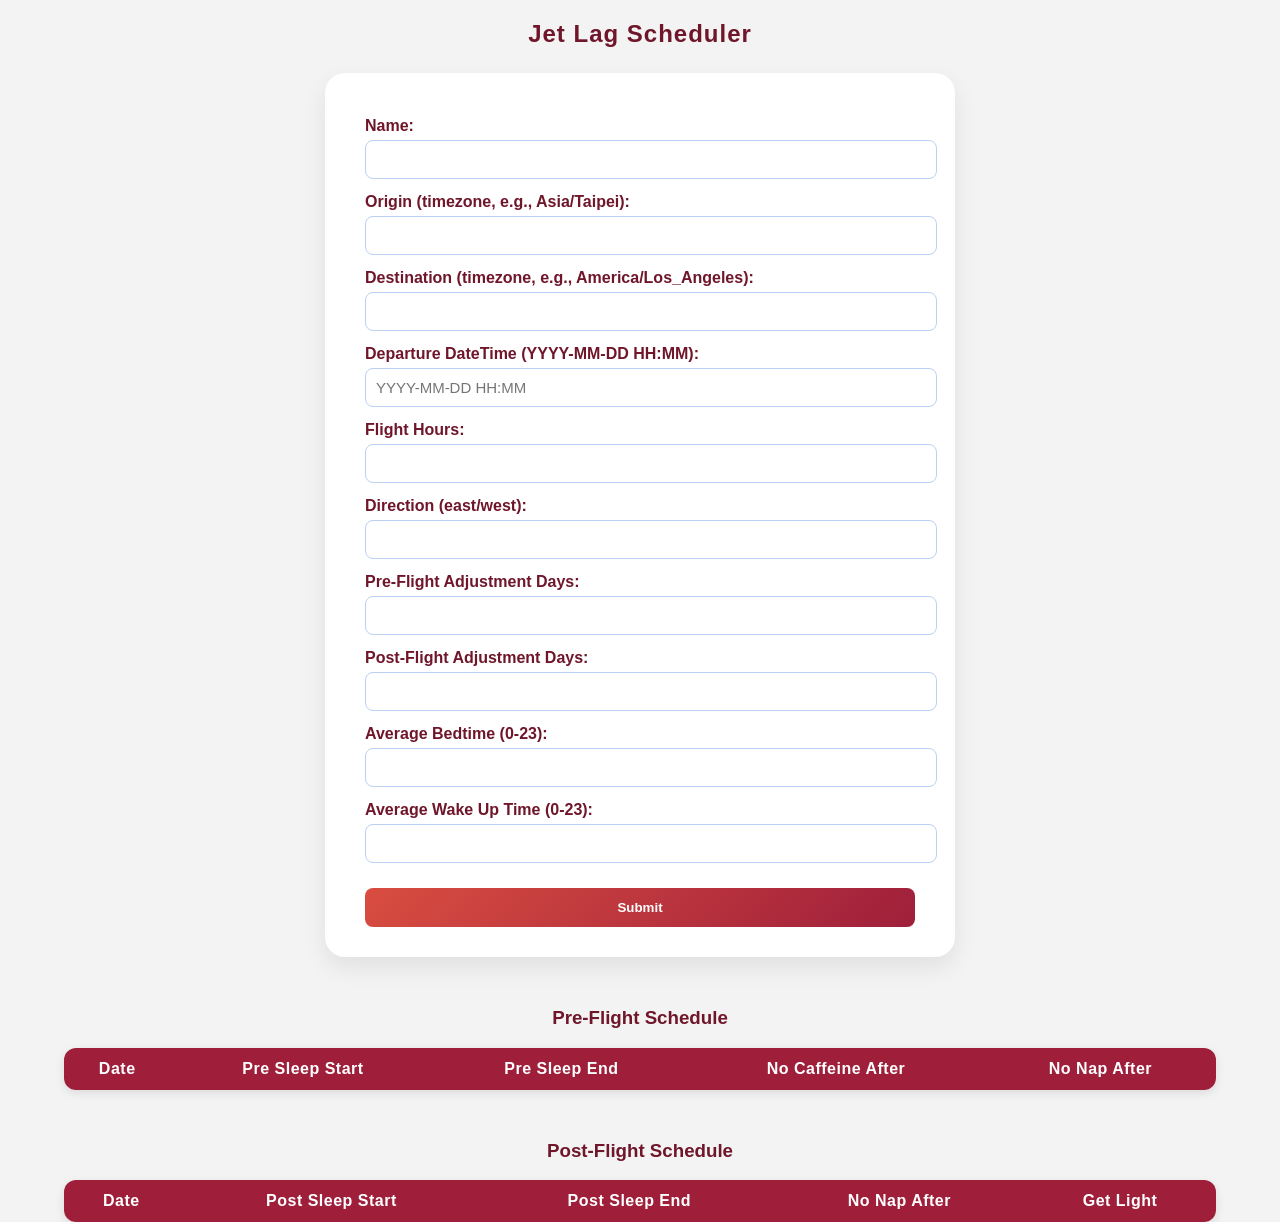
<file: docs/index.html>
<!DOCTYPE html>
<html lang="en">
<head>
    <meta charset="UTF-8">
    <title>Jet Lag Scheduler</title>
    <link rel="stylesheet" href="/static/style.css">
</head>
<body>
    <h2>Jet Lag Scheduler</h2>
    <form id="flightForm">
        <label>Name: <input type="text" name="name" required></label>
        <label>Origin (timezone, e.g., Asia/Taipei): <input type="text" name="origin" required></label>
        <label>Destination (timezone, e.g., America/Los_Angeles): <input type="text" name="destination" required></label>
        <label>Departure DateTime (YYYY-MM-DD HH:MM): 
            <input type="text" name="depart_datetime" placeholder="YYYY-MM-DD HH:MM" required>
        </label>
        <label>Flight Hours: <input type="number" name="flight_hours" required></label>
        <label>Direction (east/west): <input type="text" name="direction" required></label>
        <label>Pre-Flight Adjustment Days: <input type="number" name="pre_days" required></label>
        <label>Post-Flight Adjustment Days: <input type="number" name="post_days" required></label>
        <label>Average Bedtime (0-23): <input type="number" name="avg_sleep_start" required></label>
        <label>Average Wake Up Time (0-23): <input type="number" name="avg_sleep_end" required></label>
        <button type="submit">Submit</button>
    </form>

    <div id="message"></div>

    <h3>Pre-Flight Schedule</h3>
    <table id="preScheduleTable">
        <thead>
            <tr>
                <th>Date</th>
                <th>Pre Sleep Start</th>
                <th>Pre Sleep End</th>
                <th>No Caffeine After</th>
                <th>No Nap After</th>
            </tr>
        </thead>
        <tbody></tbody>
    </table>

    <h3>Post-Flight Schedule</h3>
    <table id="postScheduleTable">
        <thead>
            <tr>
                <th>Date</th>
                <th>Post Sleep Start</th>
                <th>Post Sleep End</th>
                <th>No Nap After</th>
                <th>Get Light</th>
            </tr>
        </thead>
        <tbody></tbody>
    </table>

    <script src="/static/script.js"></script>
</body>
</html>
</file>
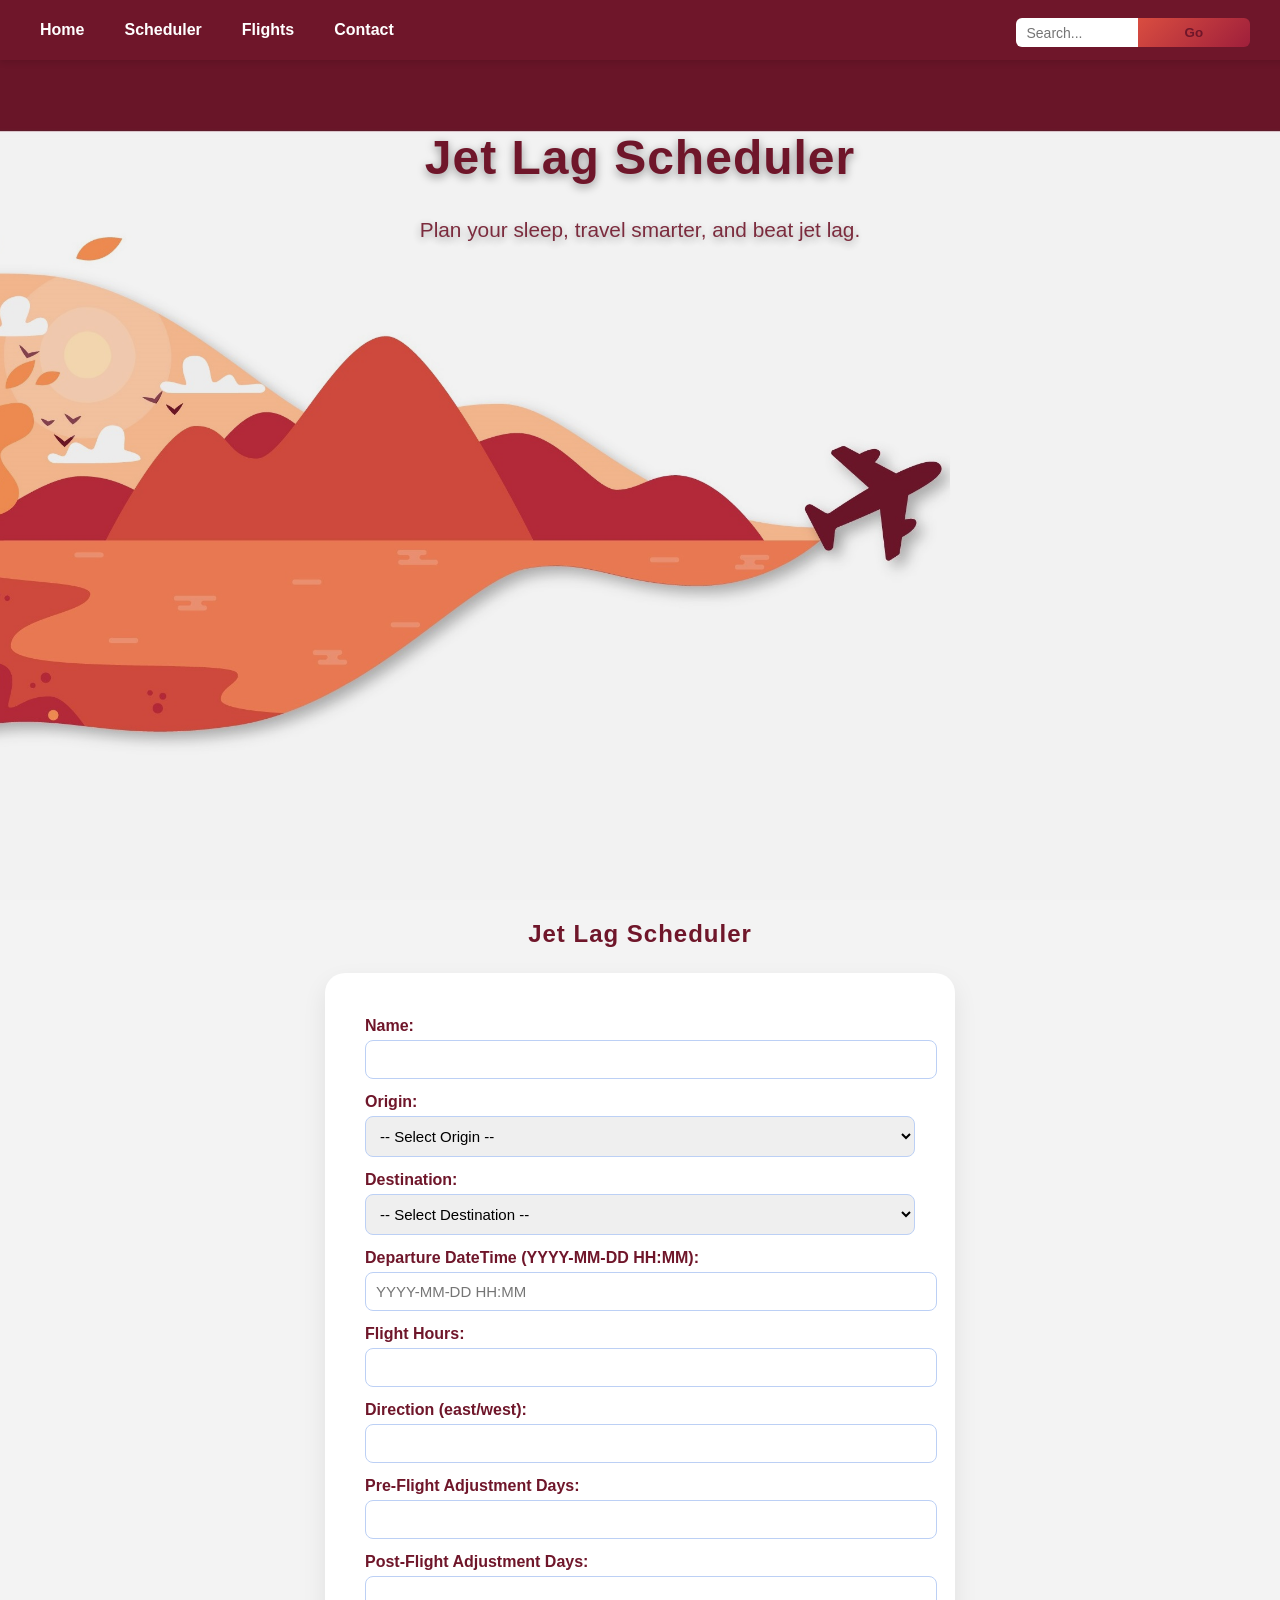
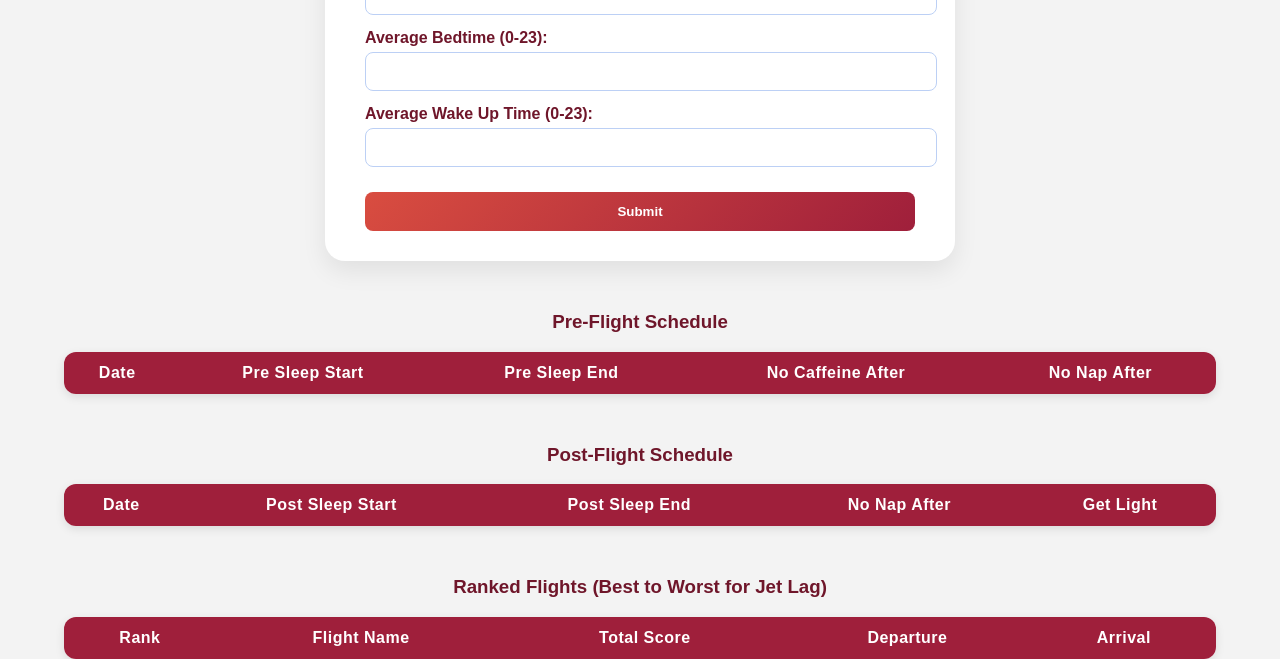
<file: public/index.html>
<!DOCTYPE html>
<html lang="en">
<head>
    <meta charset="UTF-8">
    <title>Jet Lag Scheduler</title>
    <link rel="stylesheet" href="/static/style.css">
</head>
<body>
    <header class="top-header">
    <div class="nav-left">
        <a href="#">Home</a>
        <a href="#scheduler">Scheduler</a>
        <a href="#flights">Flights</a>
        <a href="#">Contact</a>
    </div>
    <div class="nav-right">
        <input type="text" placeholder="Search...">
        <button>Go</button>
    </div>
    </header>

    <header class="hero-section">
        <img src="/static/landing.jpg" alt="Jet Lag Scheduler" class="hero-image">
        <div class="hero-overlay">
            <h1>Jet Lag Scheduler</h1>
            <p>Plan your sleep, travel smarter, and beat jet lag.</p>
        </div>
    </header>

    <h2 id="scheduler">Jet Lag Scheduler</h2>
    <form id="flightForm">
        <label>Name: <input type="text" name="name" required></label>
        <label>Origin:
            <select name="origin" required>
                <option value="">-- Select Origin --</option>
                <!-- Asia -->
                <option value="Asia/Taipei">Asia/Taipei</option>
                <option value="Asia/Tokyo">Asia/Tokyo</option>
                <option value="Asia/Shanghai">Asia/Shanghai</option>
                <option value="Asia/Hong_Kong">Asia/Hong_Kong</option>
                <option value="Asia/Seoul">Asia/Seoul</option>
                <option value="Asia/Singapore">Asia/Singapore</option>
                <option value="Asia/Kolkata">Asia/Kolkata</option>
                <option value="Asia/Dubai">Asia/Dubai</option>
                <option value="Asia/Kuala_Lumpur">Asia/Kuala_Lumpur</option>
                <option value="Asia/Manila">Asia/Manila</option>
                <option value="Asia/Bangkok">Asia/Bangkok</option>
                <!-- Europe -->
                <option value="Europe/London">Europe/London</option>
                <option value="Europe/Paris">Europe/Paris</option>
                <option value="Europe/Berlin">Europe/Berlin</option>
                <option value="Europe/Madrid">Europe/Madrid</option>
                <option value="Europe/Rome">Europe/Rome</option>
                <option value="Europe/Moscow">Europe/Moscow</option>
                <option value="Europe/Amsterdam">Europe/Amsterdam</option>
                <option value="Europe/Zurich">Europe/Zurich</option>
                <option value="Europe/Oslo">Europe/Oslo</option>
                <option value="Europe/Stockholm">Europe/Stockholm</option>
                <!-- North America -->
                <option value="America/New_York">America/New_York</option>
                <option value="America/Chicago">America/Chicago</option>
                <option value="America/Denver">America/Denver</option>
                <option value="America/Los_Angeles">America/Los_Angeles</option>
                <option value="America/Toronto">America/Toronto</option>
                <option value="America/Vancouver">America/Vancouver</option>
                <option value="America/Mexico_City">America/Mexico_City</option>
                <option value="America/Anchorage">America/Anchorage</option>
                <option value="America/Phoenix">America/Phoenix</option>
                <option value="America/Detroit">America/Detroit</option>
                <!-- South America -->
                <option value="America/Sao_Paulo">America/Sao_Paulo</option>
                <option value="America/Buenos_Aires">America/Buenos_Aires</option>
                <option value="America/Lima">America/Lima</option>
                <option value="America/Bogota">America/Bogota</option>
                <option value="America/Santiago">America/Santiago</option>
                <!-- Oceania -->
                <option value="Australia/Sydney">Australia/Sydney</option>
                <option value="Australia/Melbourne">Australia/Melbourne</option>
                <option value="Australia/Brisbane">Australia/Brisbane</option>
                <option value="Australia/Perth">Australia/Perth</option>
                <option value="Pacific/Auckland">Pacific/Auckland</option>
                <option value="Pacific/Fiji">Pacific/Fiji</option>
                <!-- Africa / Middle East -->
                <option value="Africa/Johannesburg">Africa/Johannesburg</option>
                <option value="Africa/Cairo">Africa/Cairo</option>
                <option value="Africa/Nairobi">Africa/Nairobi</option>
                <option value="Africa/Lagos">Africa/Lagos</option>
                <option value="Africa/Casablanca">Africa/Casablanca</option>
            </select>
        </label>
        <label>Destination:
                <select name="destination" required>
                <option value="">-- Select Destination --</option>
                <!-- Asia -->
                <option value="Asia/Taipei">Asia/Taipei</option>
                <option value="Asia/Tokyo">Asia/Tokyo</option>
                <option value="Asia/Shanghai">Asia/Shanghai</option>
                <option value="Asia/Hong_Kong">Asia/Hong_Kong</option>
                <option value="Asia/Seoul">Asia/Seoul</option>
                <option value="Asia/Singapore">Asia/Singapore</option>
                <option value="Asia/Kolkata">Asia/Kolkata</option>
                <option value="Asia/Dubai">Asia/Dubai</option>
                <option value="Asia/Kuala_Lumpur">Asia/Kuala_Lumpur</option>
                <option value="Asia/Manila">Asia/Manila</option>
                <option value="Asia/Bangkok">Asia/Bangkok</option>
                <!-- Europe -->
                <option value="Europe/London">Europe/London</option>
                <option value="Europe/Paris">Europe/Paris</option>
                <option value="Europe/Berlin">Europe/Berlin</option>
                <option value="Europe/Madrid">Europe/Madrid</option>
                <option value="Europe/Rome">Europe/Rome</option>
                <option value="Europe/Moscow">Europe/Moscow</option>
                <option value="Europe/Amsterdam">Europe/Amsterdam</option>
                <option value="Europe/Zurich">Europe/Zurich</option>
                <option value="Europe/Oslo">Europe/Oslo</option>
                <option value="Europe/Stockholm">Europe/Stockholm</option>
                <!-- North America -->
                <option value="America/New_York">America/New_York</option>
                <option value="America/Chicago">America/Chicago</option>
                <option value="America/Denver">America/Denver</option>
                <option value="America/Los_Angeles">America/Los_Angeles</option>
                <option value="America/Toronto">America/Toronto</option>
                <option value="America/Vancouver">America/Vancouver</option>
                <option value="America/Mexico_City">America/Mexico_City</option>
                <option value="America/Anchorage">America/Anchorage</option>
                <option value="America/Phoenix">America/Phoenix</option>
                <option value="America/Detroit">America/Detroit</option>
                <!-- South America -->
                <option value="America/Sao_Paulo">America/Sao_Paulo</option>
                <option value="America/Buenos_Aires">America/Buenos_Aires</option>
                <option value="America/Lima">America/Lima</option>
                <option value="America/Bogota">America/Bogota</option>
                <option value="America/Santiago">America/Santiago</option>
                <!-- Oceania -->
                <option value="Australia/Sydney">Australia/Sydney</option>
                <option value="Australia/Melbourne">Australia/Melbourne</option>
                <option value="Australia/Brisbane">Australia/Brisbane</option>
                <option value="Australia/Perth">Australia/Perth</option>
                <option value="Pacific/Auckland">Pacific/Auckland</option>
                <option value="Pacific/Fiji">Pacific/Fiji</option>
                <!-- Africa / Middle East -->
                <option value="Africa/Johannesburg">Africa/Johannesburg</option>
                <option value="Africa/Cairo">Africa/Cairo</option>
                <option value="Africa/Nairobi">Africa/Nairobi</option>
                <option value="Africa/Lagos">Africa/Lagos</option>
                <option value="Africa/Casablanca">Africa/Casablanca</option>
            </select>
        </label>
        <label>Departure DateTime (YYYY-MM-DD HH:MM): 
            <input type="text" name="depart_datetime" placeholder="YYYY-MM-DD HH:MM" required>
        </label>
        <label>Flight Hours: <input type="number" name="flight_hours" required></label>
        <label>Direction (east/west): <input type="text" name="direction" required></label>
        <label>Pre-Flight Adjustment Days: <input type="number" name="pre_days" required></label>
        <label>Post-Flight Adjustment Days: <input type="number" name="post_days" required></label>
        <label>Average Bedtime (0-23): <input type="number" name="avg_sleep_start" required></label>
        <label>Average Wake Up Time (0-23): <input type="number" name="avg_sleep_end" required></label>
        <button type="submit">Submit</button>
    </form>

    <div id="message"></div>

    <h3>Pre-Flight Schedule</h3>
    <table id="preScheduleTable">
        <thead>
            <tr>
                <th>Date</th>
                <th>Pre Sleep Start</th>
                <th>Pre Sleep End</th>
                <th>No Caffeine After</th>
                <th>No Nap After</th>
            </tr>
        </thead>
        <tbody></tbody>
    </table>

    <h3>Post-Flight Schedule</h3>
    <table id="postScheduleTable">
        <thead>
            <tr>
                <th>Date</th>
                <th>Post Sleep Start</th>
                <th>Post Sleep End</th>
                <th>No Nap After</th>
                <th>Get Light</th>
            </tr>
        </thead>
        <tbody></tbody>
    </table>

    <h3 id="flights">Ranked Flights (Best to Worst for Jet Lag)</h3>
    <table id="rankedFlightsTable">
        <thead>
            <tr>
                <th>Rank</th>
                <th>Flight Name</th>
                <th>Total Score</th>
                <th>Departure</th>
                <th>Arrival</th>
            </tr>
        </thead>
        <tbody></tbody>
    </table>

    <script src="/static/script.js"></script>
</body>
</html>
</file>
<file: static/style.css>
.top-header {
    width: 100%;
    display: flex;
    justify-content: space-between;
    align-items: center;
    padding: 0px 40px;
    height: 60px;
    background-color: #6f162a;
    color: white;
    box-shadow: 0 3px 6px rgba(0,0,0,0.1);
    position: fixed;
    top: 0;
    left: 0;
    z-index: 1000;
}

.top-header a {
    color: white;
    text-decoration: none;
    margin-right: 40px;
    font-weight: 600;
    transition: color 0.3s;
}

.top-header a:hover {
    color: #6f162a;
}

.nav-left {
    display: flex;
    align-items: center;
}

.nav-right {
    display: flex;
    align-items: center;
    margin-right: 70px;
}

.nav-right input {
    padding: 6.5px 10px;
    border-radius: 6px 0 0 6px;
    border: none;
    outline: none;
    font-size: 14px;
}

.nav-right button {
    padding: 7px 10px;
    border: none;
    border-radius: 0 6px 6px 0;
    background-color: #6f162a;
    color: #6f162a;
    font-weight: bold;
    cursor: pointer;
    transition: background 0.3s;
    margin-bottom: 20px;
}

.nav-right button:hover {
    background-color: #6f162a;
}

body {
  font-family: 'Segoe UI', Roboto, sans-serif;
  background: rgb(243, 243, 243);
  margin: 0;
  padding: 0;
  color: #333;
  overflow-x: hidden;
}

/* --- Hero Section --- */
.hero-section {
  position: relative;
  width: 100vw;
  height: 100vh;
  overflow: hidden;
}

.hero-image {
  position: absolute;
  top: 0;
  left: 0;
  width: 100%;
  height: 100%;
  object-fit: cover;
  filter: brightness(0.95);
}

.hero-overlay {
  position: relative;
  height: 40%;
  display: flex;
  flex-direction: column;
  align-items: center;
  justify-content: center;
  text-align: center;
  color: #6f162a;
  text-shadow: 0 3px 10px rgba(0, 0, 0, 0.4);
}

.hero-overlay h1 {
  font-size: 3em;
  margin-bottom: 12px;
  letter-spacing: 1px;
}

.hero-overlay p {
  font-size: 1.3em;
  opacity: 0.9;
}

/* --- Main Content --- */
main {
  background: linear-gradient(180deg, #eaf3ff 0%, #c8dbf8 100%);
  border-top-left-radius: 40px;
  border-top-right-radius: 40px;
  padding: 60px 20px 100px;
  margin-top: -40px;
  display: flex;
  flex-direction: column;
  align-items: center;
}

#form-section {
  display: flex;
  flex-direction: column;
  align-items: center;
  justify-content: center;
  width: 100%;
  max-width: 800px;
}

h2 {
  text-align: center;
  color: #6f162a;
  margin-bottom: 25px;
  letter-spacing: 1px;
}

form {
  background: white;
  padding: 30px 40px;
  border-radius: 20px;
  box-shadow: 0 10px 25px rgba(0, 0, 0, 0.08);
  width: 100%;
  max-width: 550px;
  margin: 0 auto;
}

label {
  display: block;
  margin-top: 14px;
  font-weight: 600;
  color: #6f162a;
}

input, select {
  width: 100%;
  padding: 10px;
  margin-top: 5px;
  border: 1px solid #bcd0f5;
  border-radius: 8px;
  font-size: 15px;
  transition: 0.2s;
}

input:focus, select:focus {
  outline: none;
  border-color: #3b82f6;
  box-shadow: 0 0 4px #60a5fa;
}

button {
  margin-top: 25px;
  padding: 12px 20px;
  cursor: pointer;
  background: linear-gradient(135deg, #D94D40, #9f1f3b);
  color: white;
  border: none;
  border-radius: 8px;
  font-weight: bold;
  width: 100%;
  transition: 0.3s;
}

button:hover {
  background: linear-gradient(135deg, #D94D40, #9f1f3b);
  transform: translateY(-2px);
}

/* --- Tables Section --- */
#schedule-section {
  margin-top: 80px;
  width: 100%;
  display: flex;
  flex-direction: column;
  align-items: center;
}

#message {
  margin-top: 40px;
  font-weight: bold;
  color: #9f1f3b;
  text-align: center;
}

h3 {
  margin-top: 50px;
  color: #6f162a;
  text-align: center;
}

table {
  width: 90%;
  border-collapse: collapse;
  margin: 15px auto 0 auto;
  background: white;
  border-radius: 12px;
  overflow: hidden;
  box-shadow: 0 3px 10px rgba(0, 0, 0, 0.1);
}

th, td {
  padding: 12px 10px;
  text-align: center;
}

th {
  background: #9f1f3b;
  color: white;
  font-weight: 600;
  letter-spacing: 0.5px;
}

tbody tr:nth-child(even) {
  background-color: #f5f9ff;
}

tbody tr:hover {
  background-color: #e0efff;
  transition: background 0.3s;
}

@media (max-width: 600px) {
  .hero-overlay h1 { font-size: 2.2em; }
  .hero-overlay p { font-size: 1em; }
  form { width: 100%; padding: 25px; }
  table { font-size: 14px; }
}
</file>
